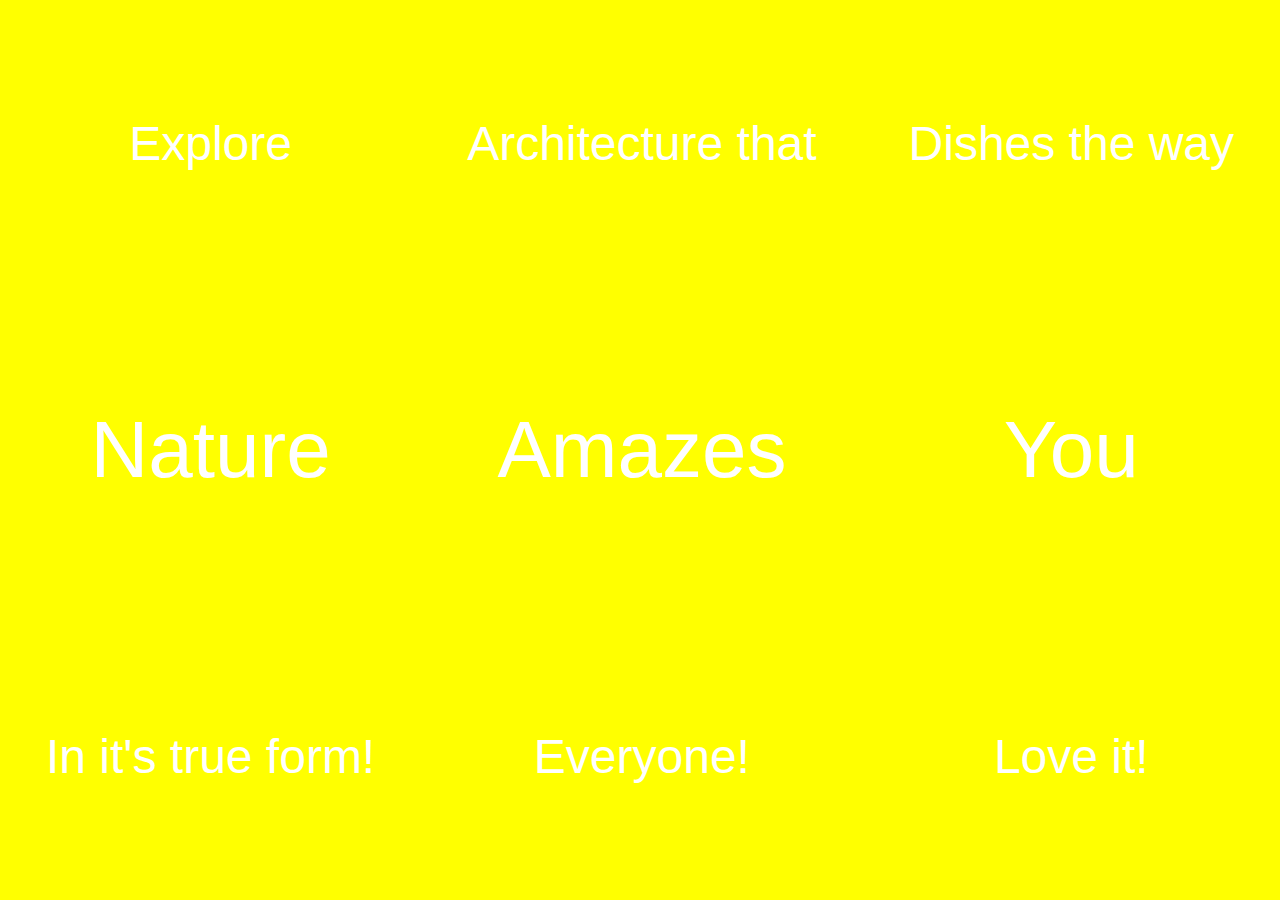
<file: FlexPanels Image Gallery/index.html>
<html>

<head>
    <link rel="stylesheet" href="./index.css" />

</head>

<body id="content">
    <div id="maincontent">
        <div id="galleryLayout">
            <div id="panel1" class="panel">
                <p>Explore</p>
                <p>Nature</p>
                <p>In it's true form!</p>
            </div>
            <div id="panel2" class="panel">
                <p>Architecture that</p>
                <p>Amazes</p>
                <p>Everyone!</p>
            </div>
            <div id="panel3" class="panel">
                <p>Dishes the way</p>
                <p>You</p>
                <p>Love it!</p>
            </div>
        </div>
    </div>
</body>
<!-- <script src="./AnimatingClock.js"></script> -->
<script>
    const panels = document.querySelectorAll('.panel');
    function toggleActive() {
        this.classList.toggle('active');
    }
    panels.forEach(element => {
        element.addEventListener('click' , toggleActive);
    });
</script>
</html>
</file>
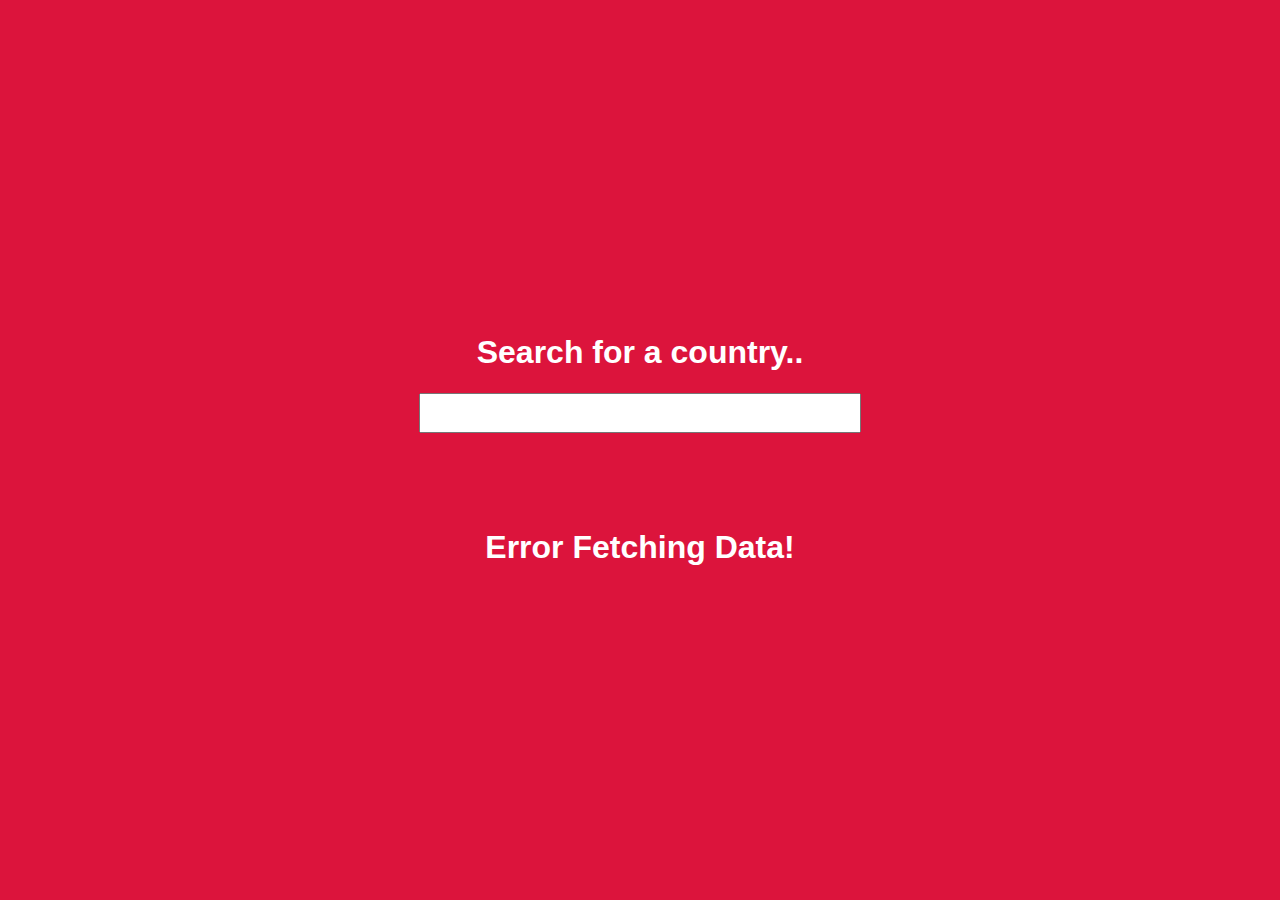
<file: TypeAheads/index.html>
<html>

<head>
    <link rel="stylesheet" href="./index.css" />

</head>

<body id="content">
    <div id="maincontent">
        <h1>Search for a country..</h1>
        <input onkeyup="searchData(this.value)" type="text" id="searchInput" autocomplete="off" />
        <ul id="searchInputList" class="suggestionslist">
        </ul>
        <h1 id="ErrorMsg">lol</h1>
    </div>
</body>
<script src="./index.js"></script>

</html>
</file>
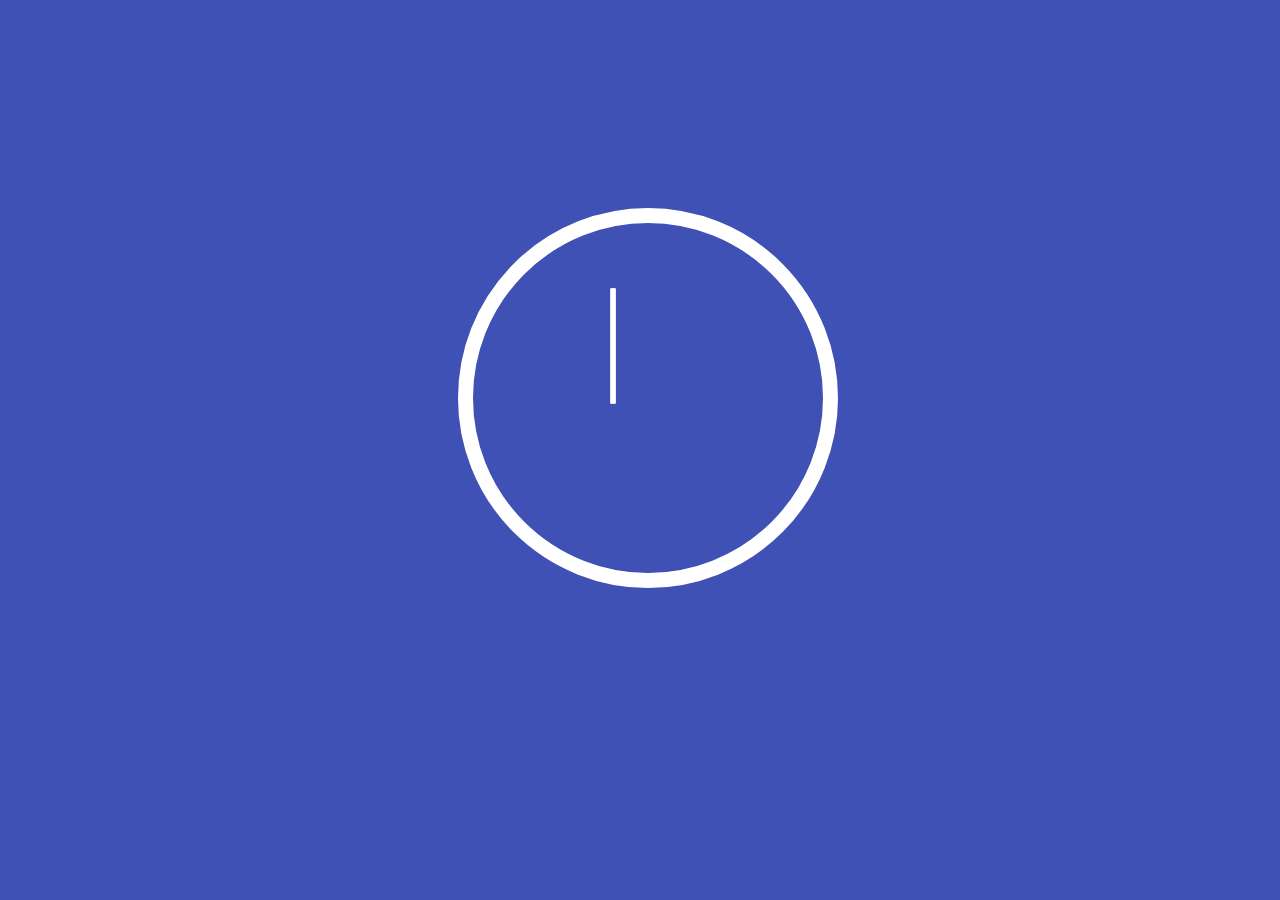
<file: AnimatingClock/AnimatingClock.html>
<html>
  <head>
     <link rel="stylesheet" href="./AnimatingClock.css" />

  </head>
  <body id="content">
    <div id="maincontent">
      <h1 id="digitaltime">
      </h1>
      <div id="clockLayout">
        <div id="hour" class="hand"></div>
        <div id="minute" class="hand"></div>
        <div id="second" class="hand"></div>
      </div>
    </div>
  </body>
  <script src="./AnimatingClock.js" ></script>
</html>
</file>
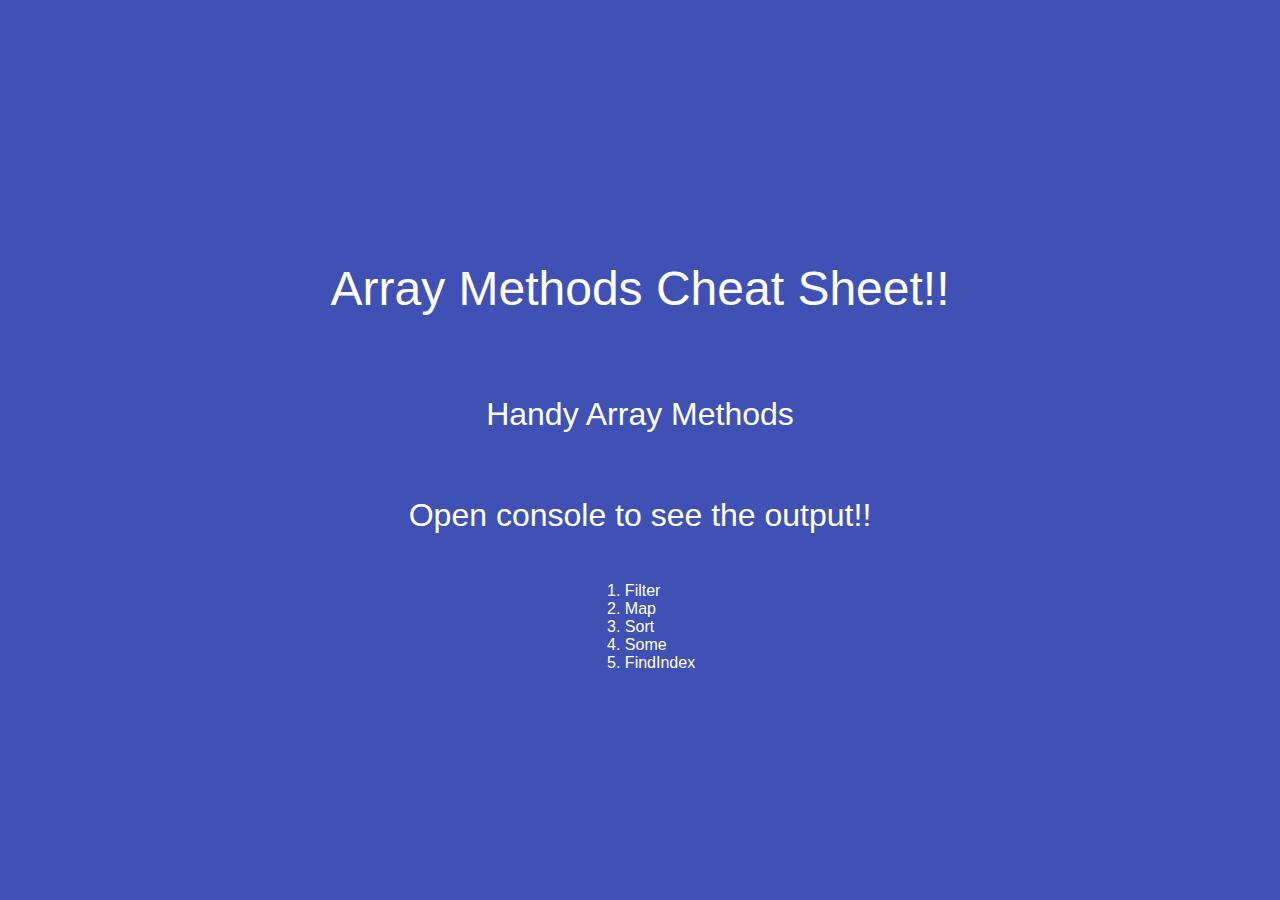
<file: Array Methods Cheat Sheet/cheatsheet.html>
<html>

<head>
    <link rel="stylesheet" href="./CheatSheet.css" />

</head>

<body id="content">
    <div id="maincontent">
        <p>Array Methods Cheat Sheet!!</p>
        <p>Handy Array Methods</p>
        <p>Open console to see the output!!</p>
        <ol>
            <li>Filter</li>
            <li>Map</li>
            <li>Sort</li>
            <li>Some</li>
            <li>FindIndex</li>

        </ol>
    </div>
</body>
<script src="./CheatSheet.js"></script>

</html>
</file>
<file: FlexPanels Image Gallery/index.css>
#content{
    background: yellow;
    color: white;
    margin: 0;
    font-family: 'Segoe UI', Tahoma, Geneva, Verdana, sans-serif;
    word-break: break-word;
    text-align: center;
    
}
#panel1{
    background: url('https://images.unsplash.com/photo-1571993192866-202f70b7ec7e?ixlib=rb-1.2.1&ixid=eyJhcHBfaWQiOjEyMDd9&auto=format&fit=crop&w=1000&q=80');
    background-size: cover;
}
#panel2{
    background: url('https://images.unsplash.com/photo-1570928688583-976174742576?ixlib=rb-1.2.1&ixid=eyJhcHBfaWQiOjEyMDd9&auto=format&fit=crop&w=1000&q=80');
    background-size: cover;
}
#panel3{
    background: url('https://images.unsplash.com/photo-1569305773791-7b9246c0db75?ixlib=rb-1.2.1&ixid=eyJhcHBfaWQiOjEyMDd9&auto=format&fit=crop&w=1000&q=80');
    background-size: cover;
}
#galleryLayout{
    display: flex;
    height: 100%;
}
.panel > * {
    transition:all 0.5s;
}
.panel > p{
    font-size: 3em;
    flex: 1 0 auto;
    height: auto;
    margin: 0;
    display: flex;
    align-items: center;
    flex-direction: row;
}

.panel > p:nth-child(2){
    font-size: 5em;
}

.panel{
    flex: 1 0 auto;
    align-items: center;
    flex-direction: column;
    display: flex;
}

.panel.active > p:first-child {
    transform: translateY(-100%);
}
.panel.active > p:last-child {
    transform: translateY(100%);
}
.panel.active > p:nth-child(2) {
    flex:3;
    font-size: 9em;
}
</file>
<file: TypeAheads/index.css>
body{
    background-color: crimson;
    color: white;
    font-family: 'Segoe UI', Tahoma, Geneva, Verdana, sans-serif;   
    display: flex;
}
#maincontent{
    display: flex;
    flex-direction: column;
    flex: 1 0 auto;
    justify-content: center;
    align-items: center;
}
#searchInput{
    margin: 0px;
    height: 40px;
    width: 35%;
    padding: 0% 1%;
    font-size: 1.5em;
}
.suggestionslist {
    list-style-type: none;
    margin: 2px 0px;
    height: 8%;
    width: 35%;
    padding: 0% 1%;
    font-size: 1.2em;
}
.list-item{
    color: crimson;
    background-color: whitesmoke;
    padding: 1%;
    box-shadow: 1px 1px 8px 0px #232323;
}

.suggestionslist > li:nth-child(even){
    transform: skew(5deg);
}
.suggestionslist > li:nth-child(odd){
    transform: skew(-5deg);
}
</file>
<file: AnimatingClock/AnimatingClock.css>
#content{
    background-color: #3F51B5;
    color: white;
    width: 100%;
}
#maincontent{
    justify-content: center;
    display: flex;
    flex-direction: column-reverse;
    align-items: center;
    padding-top: 200px;
}
#clockLayout{
    border: 15px solid white;
    border-radius: 50%;
    height: 350px;
    width: 350px;
}
.hand{
    background-color: white;
    width: 9%;
    position: absolute;
    height: 5px;
    top: 400px;
    margin-left: 2%;
    transform-origin: 99%;
    transform: rotate(90deg);
}
</file>
<file: Array Methods Cheat Sheet/CheatSheet.css>
body{
    background-color: #3F51B5;
    color: white;
    font-family: 'Segoe UI', Tahoma, Geneva, Verdana, sans-serif;   
    display: flex;
}
#maincontent{
    display: flex;
    flex-direction: column;
    flex: 1 0 auto;
    justify-content: center;
    align-items: center;
}

#maincontent > p{
    font-weight: lighter;
}

#maincontent > p:nth-child(1) {
    font-size: 3em;
} 

#maincontent > p:nth-child(2) {
    font-size: 2em;
} 

#maincontent > p:nth-child(3) {
    font-size: 2em;
}
</file>
